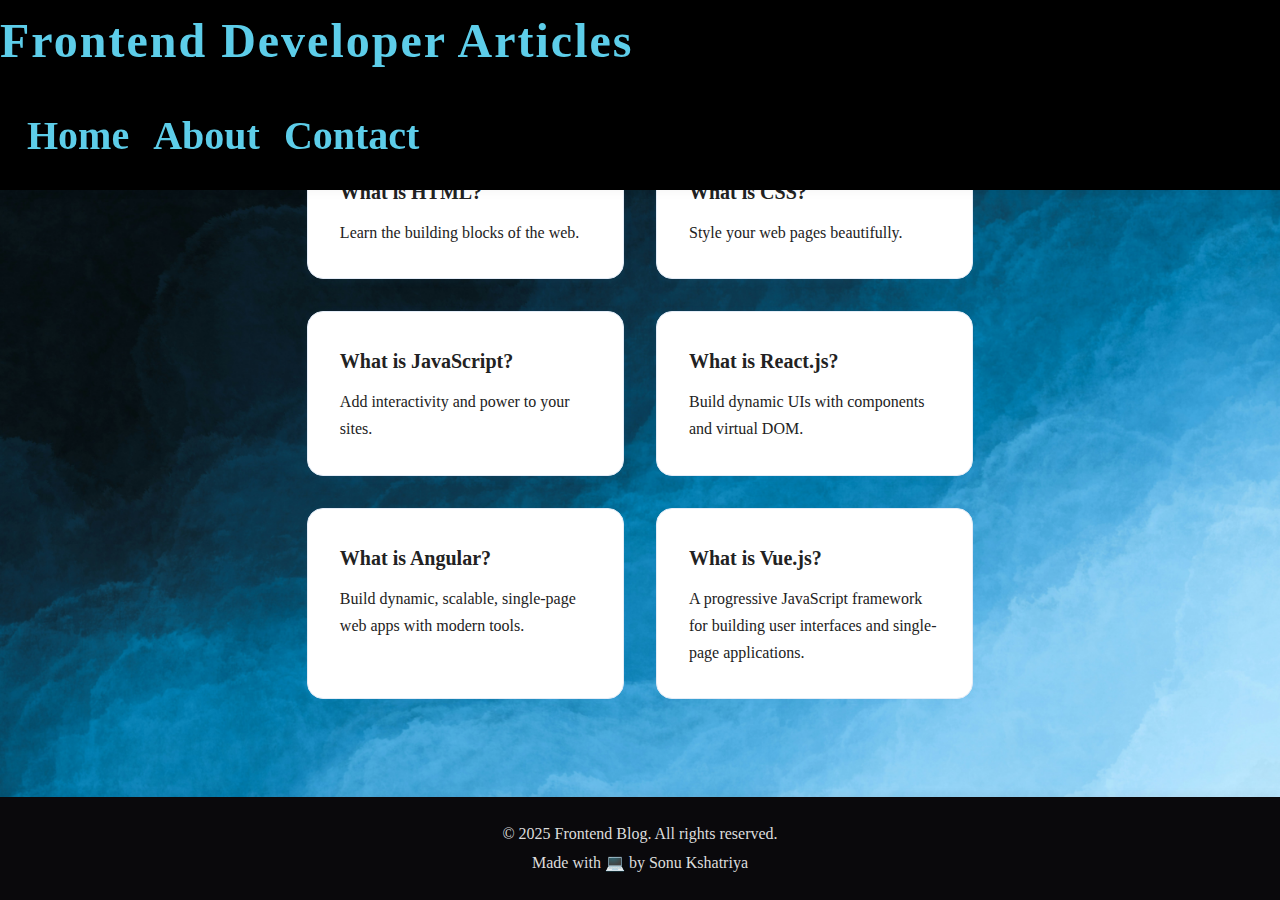
<file: index.html>
<!DOCTYPE html>
<html lang="en">
<head>
  <meta charset="UTF-8" />
  <meta name="viewport" content="width=device-width, initial-scale=1.0"/>
  <meta property="og:image" content="[data-uri]" />

  <title>Frontend Basics Blog</title>
<meta property="vercel:screenshot" content="none">

  <link rel="stylesheet" href="style.css" />
  <link href="https://cdn.jsdelivr.net/npm/bootstrap@5.3.7/dist/css/bootstrap.min.css" rel="stylesheet" integrity="sha384-LN+7fdVzj6u52u30Kp6M/trliBMCMKTyK833zpbD+pXdCLuTusPj697FH4R/5mcr" crossorigin="anonymous">
  
</head>
<body class="index-page">
  <nav class="navbar" id="navbar">
  <a href="index.html" class="logo">Frontend Developer Articles</a>
<ul class="nav-links">
    <li><a href="#">Home</a></li>
    <li class="center"><a href="about.html">About</a></li>
    <li class="upward"><a href="contact.html">Contact</a></li>
    
  </ul>
  <div class="hamburger" id="hamburger">
    <span></span><span></span><span></span>
  </div>
</nav>

  <main class="container">
  <!-- <h1>Frontend Basics Blog</h1> -->
  <div class="card-grid">
    <a href="post1.html" class="card">
      <h2>What is HTML?</h2>
      <p>Learn the building blocks of the web.</p>
    </a>
    <a href="post2.html" class="card">
      <h2>What is CSS?</h2>
      <p>Style your web pages beautifully.</p>
    </a>
    <a href="post3.html" class="card">
      <h2>What is JavaScript?</h2>
      <p>Add interactivity and power to your sites.</p>
    </a>
     <a href="post4.html" class="card">
  <h2>What is React.js?</h2>
  <p>Build dynamic UIs with components and virtual DOM.</p>
</a>

   <a href="post5.html" class="card">
  <h2>What is Angular?</h2>
  <p>Build dynamic, scalable, single-page web apps with modern tools.</p>
</a>

     <a href="post6.html" class="card">
  <h2>What is Vue.js?</h2>
  <p>A progressive JavaScript framework for building user interfaces and single-page applications.</p>
</a>

  </div>
</main>
  <!-- Footer -->
  <footer class="footer">
    <div class="footer-container">
      <p>&copy; 2025 Frontend Blog. All rights reserved.</p>
      <p>Made with 💻 by Sonu Kshatriya</p>
    </div>
  </footer>

  <script src="script.js"></script>
</body>
</html>
</file>
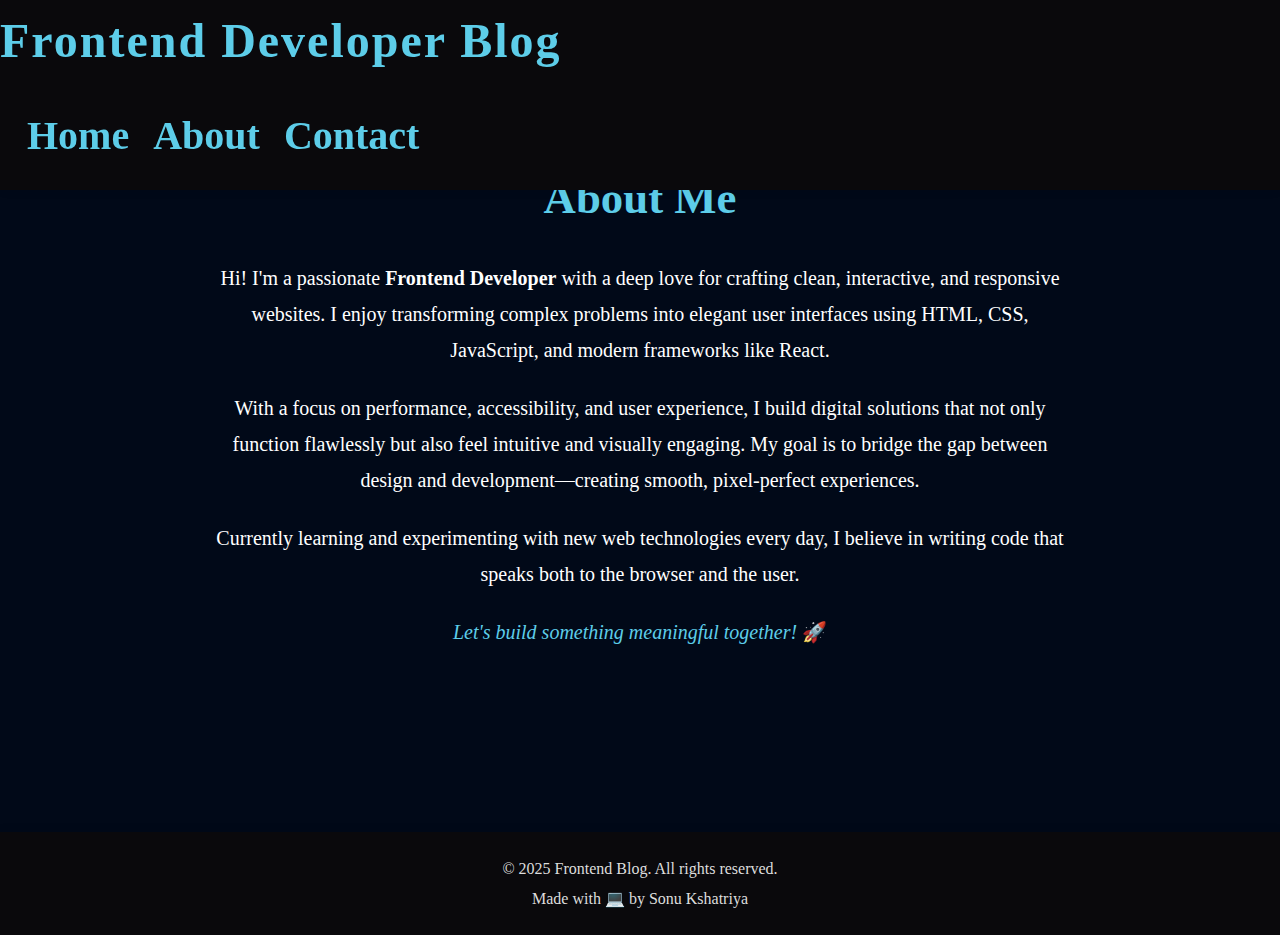
<file: about.html>
<!DOCTYPE html>
<html lang="en">
<head>
  <meta charset="UTF-8" />
  <meta name="viewport" content="width=device-width, initial-scale=1.0"/>
  <title>About Us - Frontend Blog</title>
  <meta property="vercel:screenshot" content="none">

  <link rel="stylesheet" href="about.css" />
  <link href="https://cdn.jsdelivr.net/npm/bootstrap@5.3.7/dist/css/bootstrap.min.css" rel="stylesheet" integrity="sha384-LN+7fdVzj6u52u30Kp6M/trliBMCMKTyK833zpbD+pXdCLuTusPj697FH4R/5mcr" crossorigin="anonymous">
</head>
<body class="about-page">

  <!-- Navbar -->
  <nav class="navbar" id="navbar">
    <a href="index.html" class="logo">Frontend Developer Blog</a>
    <ul class="nav-links">
      <li><a href="index.html">Home</a></li>
      <li class="center"><a href="about.html">About</a></li>
      <li class="upward"><a href="contact.html">Contact</a></li>
      
    </ul>
    <div class="hamburger" id="hamburger">
      <span></span><span></span><span></span>
    </div>
  </nav>

  <!-- Main Content -->
  <section class="about-section">
  <div class="container">
    <h1>About Me</h1>
    <p>
      Hi! I'm a passionate <strong>Frontend Developer</strong> with a deep love for crafting clean, interactive, and responsive websites. I enjoy transforming complex problems into elegant user interfaces using HTML, CSS, JavaScript, and modern frameworks like React.
    </p>
    <p>
      With a focus on performance, accessibility, and user experience, I build digital solutions that not only function flawlessly but also feel intuitive and visually engaging. My goal is to bridge the gap between design and development—creating smooth, pixel-perfect experiences.
    </p>
    <p>
      Currently learning and experimenting with new web technologies every day, I believe in writing code that speaks both to the browser and the user.
    </p>
    <p><em>Let's build something meaningful together!</em> 🚀</p>
  </div>
</section>


  <!-- Footer -->
  <footer class="footer">
    <div class="footer-container">
      <p>&copy; 2025 Frontend Blog. All rights reserved.</p>
      <p>Made with 💻 by Sonu Kshatriya</p>
    </div>
  </footer>

  <script src="script.js"></script>
</body>
</html>
</file>
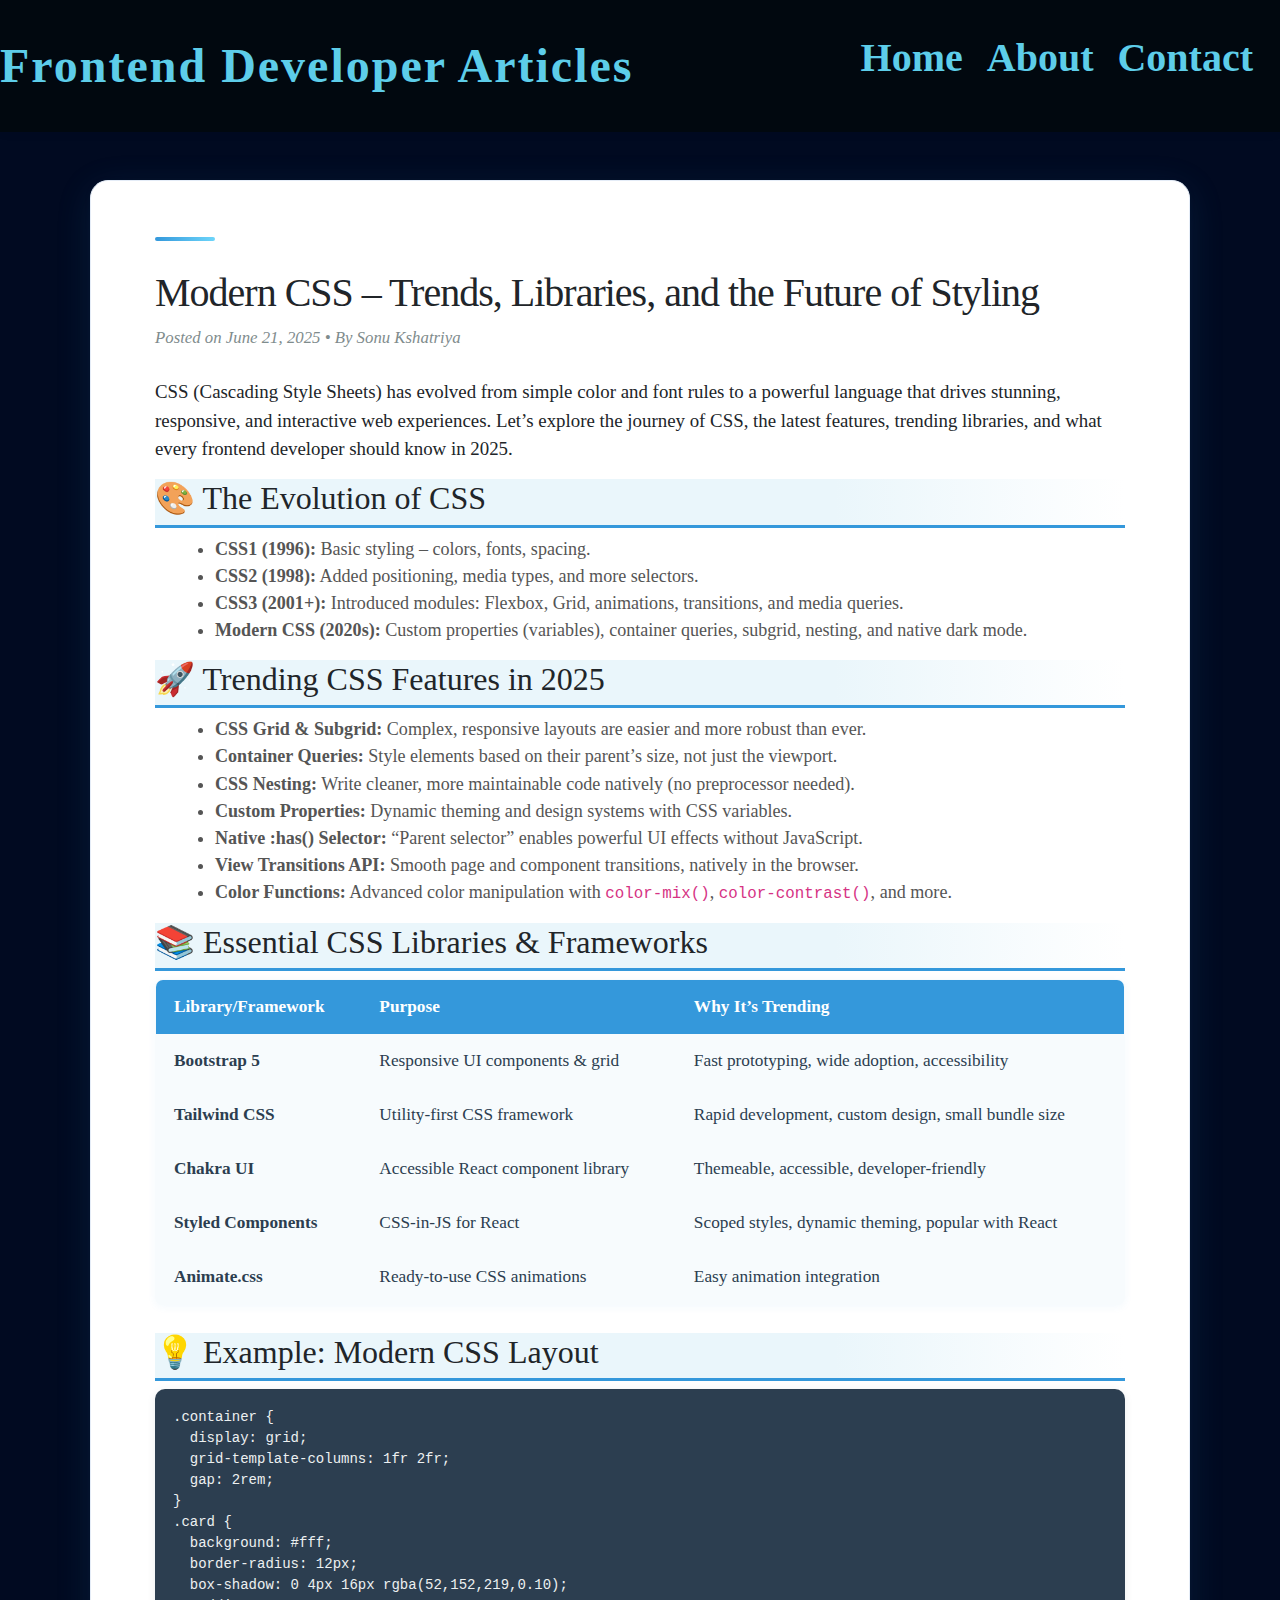
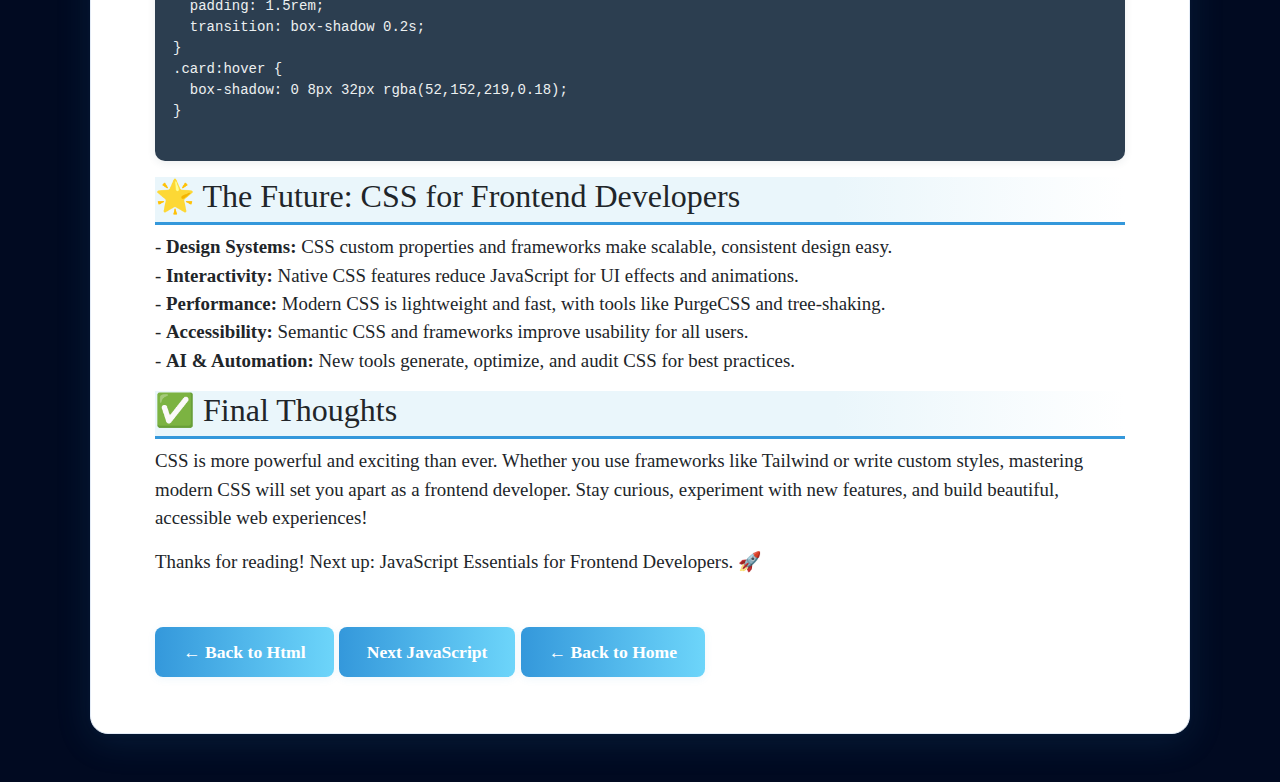
<file: CSS.html>
<!DOCTYPE html>
<html lang="en">
<head>
  <meta charset="UTF-8" />
  <meta name="viewport" content="width=device-width, initial-scale=1.0"/>
  <meta property="og:image" content="[data-uri]" />

  <title>CSS Trends & Libraries – Frontend Articles</title>
<meta property="vercel:screenshot" content="none">

  <link rel="stylesheet" href="HTML.css" /> 
  <link href="https://cdn.jsdelivr.net/npm/bootstrap@5.3.7/dist/css/bootstrap.min.css" rel="stylesheet" crossorigin="anonymous">
</head>

<body>
    <nav class="navbar" id="navbar">
  <a href="index.html" class="logo">Frontend Developer Articles</a>
<ul class="nav-links">
    <li class="center"><a href="index.html" >Home</a></li>
    <li class="center"><a href="about.html">About</a></li>
    <li class="upward"><a href="contact.html">Contact</a></li>
    
  </ul>
  <div class="hamburger" id="hamburger">
    <span></span><span></span><span></span>
  </div>
</nav>
<article>
  <h1>Modern CSS – Trends, Libraries, and the Future of Styling</h1>
  <p class="post-meta">Posted on June 21, 2025 • By Sonu Kshatriya</p>

  <p>
    CSS (Cascading Style Sheets) has evolved from simple color and font rules to a powerful language that drives stunning, responsive, and interactive web experiences. Let’s explore the journey of CSS, the latest features, trending libraries, and what every frontend developer should know in 2025.
  </p>

  <h2>🎨 The Evolution of CSS</h2>
  <ul>
    <li><strong>CSS1 (1996):</strong> Basic styling – colors, fonts, spacing.</li>
    <li><strong>CSS2 (1998):</strong> Added positioning, media types, and more selectors.</li>
    <li><strong>CSS3 (2001+):</strong> Introduced modules: Flexbox, Grid, animations, transitions, and media queries.</li>
    <li><strong>Modern CSS (2020s):</strong> Custom properties (variables), container queries, subgrid, nesting, and native dark mode.</li>
  </ul>

  <h2>🚀 Trending CSS Features in 2025</h2>
  <ul>
    <li><strong>CSS Grid & Subgrid:</strong> Complex, responsive layouts are easier and more robust than ever.</li>
    <li><strong>Container Queries:</strong> Style elements based on their parent’s size, not just the viewport.</li>
    <li><strong>CSS Nesting:</strong> Write cleaner, more maintainable code natively (no preprocessor needed).</li>
    <li><strong>Custom Properties:</strong> Dynamic theming and design systems with CSS variables.</li>
    <li><strong>Native :has() Selector:</strong> “Parent selector” enables powerful UI effects without JavaScript.</li>
    <li><strong>View Transitions API:</strong> Smooth page and component transitions, natively in the browser.</li>
    <li><strong>Color Functions:</strong> Advanced color manipulation with <code>color-mix()</code>, <code>color-contrast()</code>, and more.</li>
  </ul>

  <h2>📚 Essential CSS Libraries & Frameworks</h2>
  <table border="1" cellpadding="10">
    <tr>
      <th>Library/Framework</th>
      <th>Purpose</th>
      <th>Why It’s Trending</th>
    </tr>
    <tr>
      <td><strong>Bootstrap 5</strong></td>
      <td>Responsive UI components & grid</td>
      <td>Fast prototyping, wide adoption, accessibility</td>
    </tr>
    <tr>
      <td><strong>Tailwind CSS</strong></td>
      <td>Utility-first CSS framework</td>
      <td>Rapid development, custom design, small bundle size</td>
    </tr>
    <tr>
      <td><strong>Chakra UI</strong></td>
      <td>Accessible React component library</td>
      <td>Themeable, accessible, developer-friendly</td>
    </tr>
    <tr>
      <td><strong>Styled Components</strong></td>
      <td>CSS-in-JS for React</td>
      <td>Scoped styles, dynamic theming, popular with React</td>
    </tr>
    <tr>
      <td><strong>Animate.css</strong></td>
      <td>Ready-to-use CSS animations</td>
      <td>Easy animation integration</td>
    </tr>
  </table>

  <h2>💡 Example: Modern CSS Layout</h2>
  <pre>
.container {
  display: grid;
  grid-template-columns: 1fr 2fr;
  gap: 2rem;
}
.card {
  background: #fff;
  border-radius: 12px;
  box-shadow: 0 4px 16px rgba(52,152,219,0.10);
  padding: 1.5rem;
  transition: box-shadow 0.2s;
}
.card:hover {
  box-shadow: 0 8px 32px rgba(52,152,219,0.18);
}
  </pre>

  <h2>🌟 The Future: CSS for Frontend Developers</h2>
  <p>
    - <strong>Design Systems:</strong> CSS custom properties and frameworks make scalable, consistent design easy.<br>
    - <strong>Interactivity:</strong> Native CSS features reduce JavaScript for UI effects and animations.<br>
    - <strong>Performance:</strong> Modern CSS is lightweight and fast, with tools like PurgeCSS and tree-shaking.<br>
    - <strong>Accessibility:</strong> Semantic CSS and frameworks improve usability for all users.<br>
    - <strong>AI & Automation:</strong> New tools generate, optimize, and audit CSS for best practices.
  </p>

  <h2>✅ Final Thoughts</h2>
  <p>
    CSS is more powerful and exciting than ever. Whether you use frameworks like Tailwind or write custom styles, mastering modern CSS will set you apart as a frontend developer. Stay curious, experiment with new features, and build beautiful, accessible web experiences!
  </p>

  <p>Thanks for reading! Next up: JavaScript Essentials for Frontend Developers. 🚀</p>

  <a href="HTML.html" class="read-more">← Back to Html</a>
   <a href="Javascript.html" class="read-more"> Next JavaScript</a>
  <a href="index.html" class="read-more">← Back to Home</a>

</article>
</body>
</html>
</file>
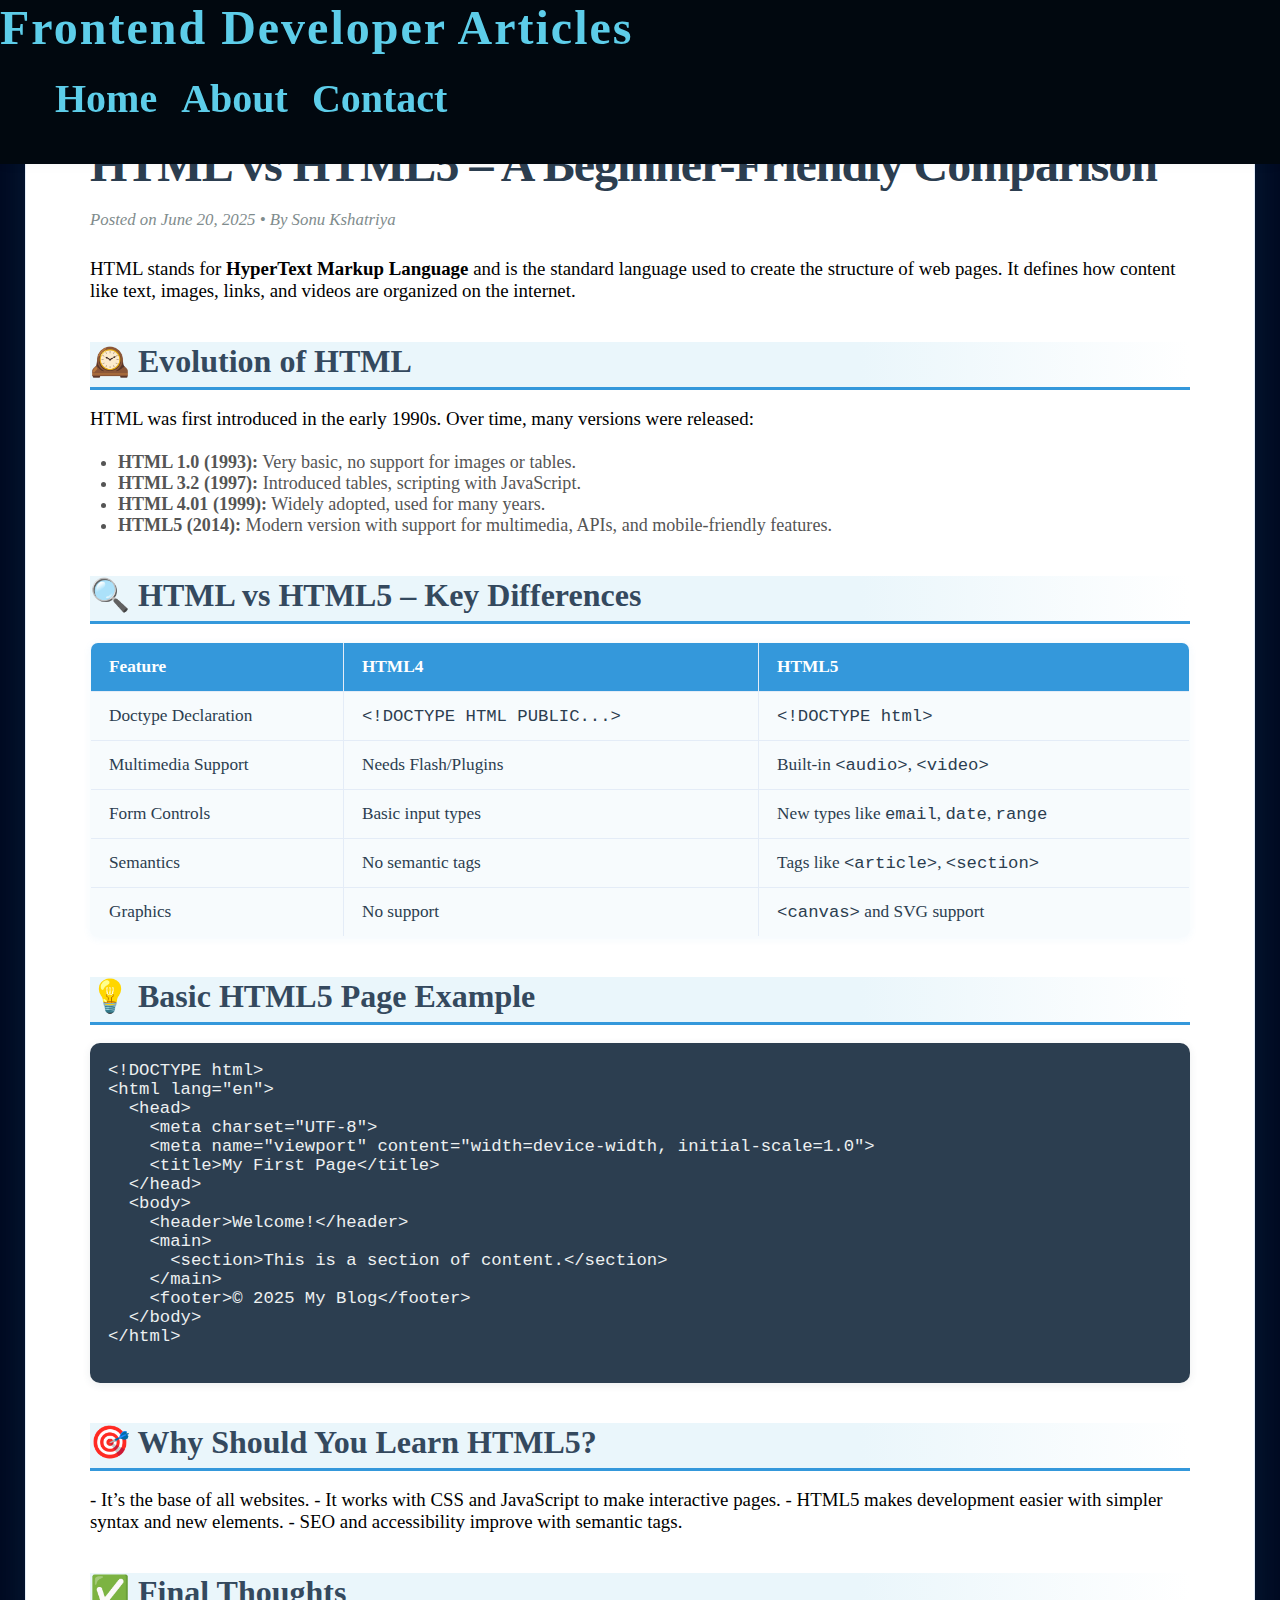
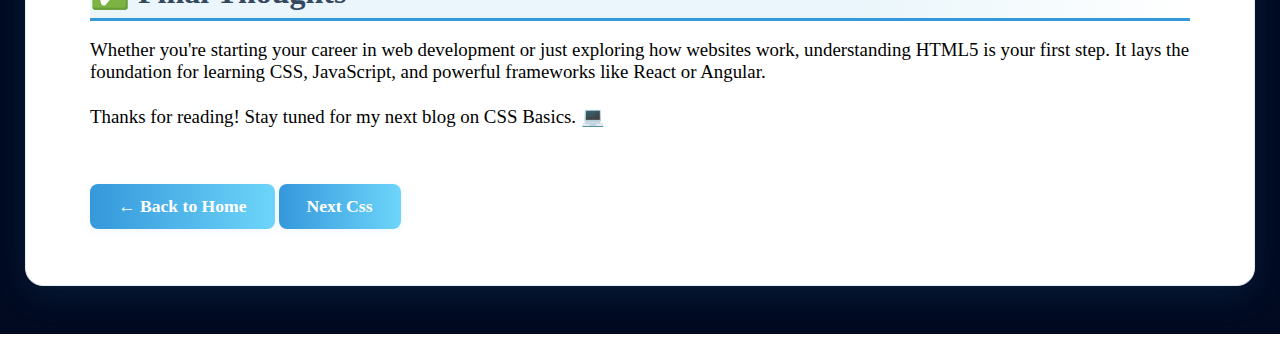
<file: HTML.html>
<html>
<head>

  <meta charset="UTF-8" />
  <meta name="viewport" content="width=device-width, initial-scale=1.0"/>

  <meta property="og:image" content="[data-uri]" />


  <title>What is HTML5? – Frontend Blog</title>
  <meta property="vercel:screenshot" content="none">
  <link rel="stylesheet" href="HTML.css" /> 
  <link href="https://cdn.jsdelivr.net/npm/bootstrap@5.3.7/dist/css/bootstrap.min.css" rel="stylesheet" integrity="sha384-LN+7fdVzj6u52u30Kp6M/trliBMCMKTyK833zpbD+pXdCLuTusPj697FH4R/5mcr" crossorigin="anonymous">
</head>
<body>
  

  <nav class="navbar" id="navbar">
  <a href="index.html" class="logo">Frontend Developer Articles</a>
<ul class="nav-links">
    <li class="center"><a href="index.html" >Home</a></li>
    <li class="center"><a href="about.html">About</a></li>
    <li class="upward"><a href="contact.html">Contact</a></li>
    
  </ul>
  <div class="hamburger" id="hamburger">
    <span></span><span></span><span></span>
  </div>
</nav>

 
 <article>
  <h1>HTML vs HTML5 – A Beginner-Friendly Comparison</h1>
  <p class="post-meta">Posted on June 20, 2025 • By Sonu Kshatriya</p>

  <p>
    HTML stands for <strong>HyperText Markup Language</strong> and is the standard language used to create the structure of web pages. It defines how content like text, images, links, and videos are organized on the internet.
  </p>

  <h2>🕰️ Evolution of HTML</h2>
  <p>
    HTML was first introduced in the early 1990s. Over time, many versions were released:
  </p>
  <ul>
    <li><strong>HTML 1.0 (1993):</strong> Very basic, no support for images or tables.</li>
    <li><strong>HTML 3.2 (1997):</strong> Introduced tables, scripting with JavaScript.</li>
    <li><strong>HTML 4.01 (1999):</strong> Widely adopted, used for many years.</li>
    <li><strong>HTML5 (2014):</strong> Modern version with support for multimedia, APIs, and mobile-friendly features.</li>
  </ul>

  <h2>🔍 HTML vs HTML5 – Key Differences</h2>
  <table border="1" cellpadding="10">
    <tr>
      <th>Feature</th>
      <th>HTML4</th>
      <th>HTML5</th>
    </tr>
    <tr>
      <td>Doctype Declaration</td>
      <td><code>&lt;!DOCTYPE HTML PUBLIC...&gt;</code></td>
      <td><code>&lt;!DOCTYPE html&gt;</code></td>
    </tr>
    <tr>
      <td>Multimedia Support</td>
      <td>Needs Flash/Plugins</td>
      <td>Built-in <code>&lt;audio&gt;</code>, <code>&lt;video&gt;</code></td>
    </tr>
    <tr>
      <td>Form Controls</td>
      <td>Basic input types</td>
      <td>New types like <code>email</code>, <code>date</code>, <code>range</code></td>
    </tr>
    <tr>
      <td>Semantics</td>
      <td>No semantic tags</td>
      <td>Tags like <code>&lt;article&gt;</code>, <code>&lt;section&gt;</code></td>
    </tr>
    <tr>
      <td>Graphics</td>
      <td>No support</td>
      <td><code>&lt;canvas&gt;</code> and SVG support</td>
    </tr>
  </table>

  <h2>💡 Basic HTML5 Page Example</h2>
  <pre>
&lt;!DOCTYPE html&gt;
&lt;html lang="en"&gt;
  &lt;head&gt;
    &lt;meta charset="UTF-8"&gt;
    &lt;meta name="viewport" content="width=device-width, initial-scale=1.0"&gt;
    &lt;title&gt;My First Page&lt;/title&gt;
  &lt;/head&gt;
  &lt;body&gt;
    &lt;header&gt;Welcome!&lt;/header&gt;
    &lt;main&gt;
      &lt;section&gt;This is a section of content.&lt;/section&gt;
    &lt;/main&gt;
    &lt;footer&gt;© 2025 My Blog&lt;/footer&gt;
  &lt;/body&gt;
&lt;/html&gt;
  </pre>

  <h2>🎯 Why Should You Learn HTML5?</h2>
  <p>
    - It’s the base of all websites.  
    - It works with CSS and JavaScript to make interactive pages.  
    - HTML5 makes development easier with simpler syntax and new elements.  
    - SEO and accessibility improve with semantic tags.
  </p>

  <h2>✅ Final Thoughts</h2>
  <p>
    Whether you're starting your career in web development or just exploring how websites work, understanding HTML5 is your first step. It lays the foundation for learning CSS, JavaScript, and powerful frameworks like React or Angular.
  </p>

  <p>Thanks for reading! Stay tuned for my next blog on CSS Basics. 💻</p>

  <a href="index.html" class="read-more">← Back to Home</a>
  <a href="CSS.html" class="read-more"> Next Css</a>
  

  
</article>
<script src="""script.js"></script>
</body>


</html>
</file>
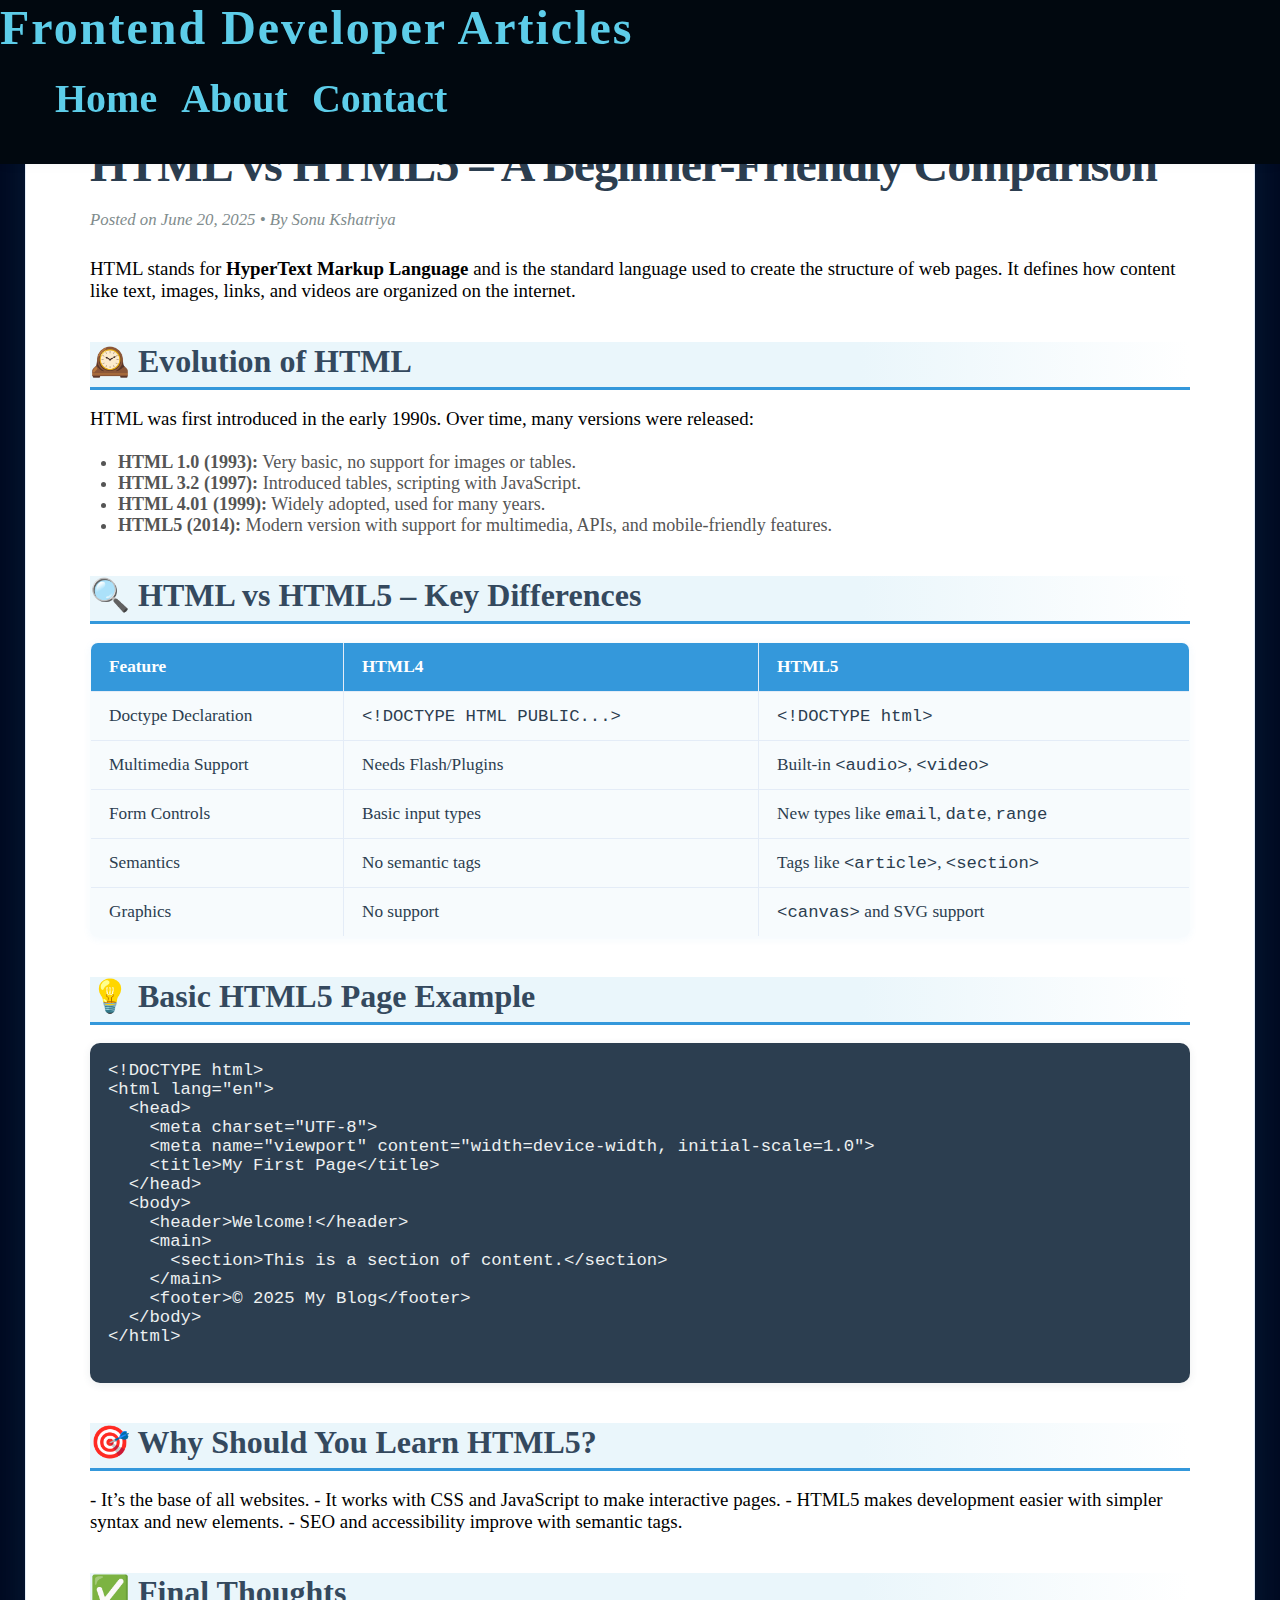
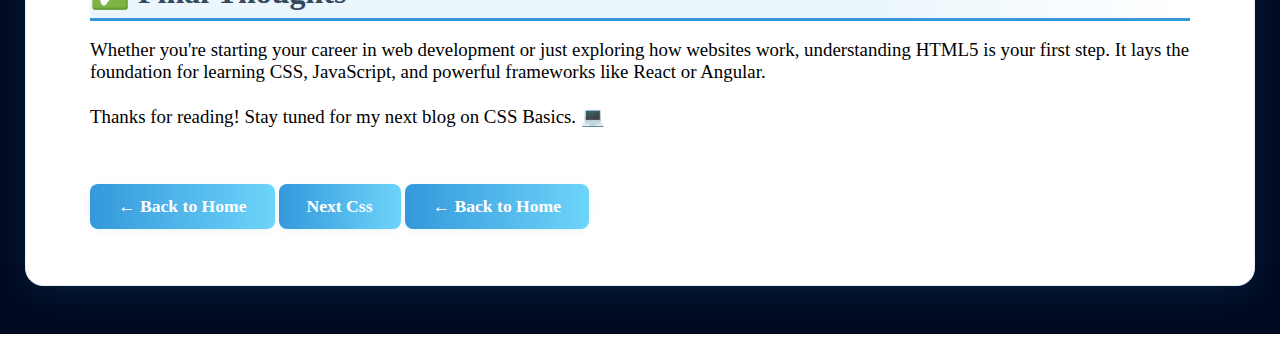
<file: post1.html>
<html>
<head>

  <meta charset="UTF-8" />
  <meta name="viewport" content="width=device-width, initial-scale=1.0"/>
  <title>What is HTML5? – Frontend Blog</title>
  <link rel="stylesheet" href="post1.css" /> 
  <link href="https://cdn.jsdelivr.net/npm/bootstrap@5.3.7/dist/css/bootstrap.min.css" rel="stylesheet" integrity="sha384-LN+7fdVzj6u52u30Kp6M/trliBMCMKTyK833zpbD+pXdCLuTusPj697FH4R/5mcr" crossorigin="anonymous">
</head>
<body>
  

  <nav class="navbar" id="navbar">
  <a href="index.html" class="logo">Frontend Developer Articles</a>
<ul class="nav-links">
    <li class="center"><a href="index.html" >Home</a></li>
    <li class="center"><a href="about.html">About</a></li>
    <li class="upward"><a href="contact.html">Contact</a></li>
    
  </ul>
  <div class="hamburger" id="hamburger">
    <span></span><span></span><span></span>
  </div>
</nav>

 
 <article>
  <h1>HTML vs HTML5 – A Beginner-Friendly Comparison</h1>
  <p class="post-meta">Posted on June 20, 2025 • By Sonu Kshatriya</p>

  <p>
    HTML stands for <strong>HyperText Markup Language</strong> and is the standard language used to create the structure of web pages. It defines how content like text, images, links, and videos are organized on the internet.
  </p>

  <h2>🕰️ Evolution of HTML</h2>
  <p>
    HTML was first introduced in the early 1990s. Over time, many versions were released:
  </p>
  <ul>
    <li><strong>HTML 1.0 (1993):</strong> Very basic, no support for images or tables.</li>
    <li><strong>HTML 3.2 (1997):</strong> Introduced tables, scripting with JavaScript.</li>
    <li><strong>HTML 4.01 (1999):</strong> Widely adopted, used for many years.</li>
    <li><strong>HTML5 (2014):</strong> Modern version with support for multimedia, APIs, and mobile-friendly features.</li>
  </ul>

  <h2>🔍 HTML vs HTML5 – Key Differences</h2>
  <table border="1" cellpadding="10">
    <tr>
      <th>Feature</th>
      <th>HTML4</th>
      <th>HTML5</th>
    </tr>
    <tr>
      <td>Doctype Declaration</td>
      <td><code>&lt;!DOCTYPE HTML PUBLIC...&gt;</code></td>
      <td><code>&lt;!DOCTYPE html&gt;</code></td>
    </tr>
    <tr>
      <td>Multimedia Support</td>
      <td>Needs Flash/Plugins</td>
      <td>Built-in <code>&lt;audio&gt;</code>, <code>&lt;video&gt;</code></td>
    </tr>
    <tr>
      <td>Form Controls</td>
      <td>Basic input types</td>
      <td>New types like <code>email</code>, <code>date</code>, <code>range</code></td>
    </tr>
    <tr>
      <td>Semantics</td>
      <td>No semantic tags</td>
      <td>Tags like <code>&lt;article&gt;</code>, <code>&lt;section&gt;</code></td>
    </tr>
    <tr>
      <td>Graphics</td>
      <td>No support</td>
      <td><code>&lt;canvas&gt;</code> and SVG support</td>
    </tr>
  </table>

  <h2>💡 Basic HTML5 Page Example</h2>
  <pre>
&lt;!DOCTYPE html&gt;
&lt;html lang="en"&gt;
  &lt;head&gt;
    &lt;meta charset="UTF-8"&gt;
    &lt;meta name="viewport" content="width=device-width, initial-scale=1.0"&gt;
    &lt;title&gt;My First Page&lt;/title&gt;
  &lt;/head&gt;
  &lt;body&gt;
    &lt;header&gt;Welcome!&lt;/header&gt;
    &lt;main&gt;
      &lt;section&gt;This is a section of content.&lt;/section&gt;
    &lt;/main&gt;
    &lt;footer&gt;© 2025 My Blog&lt;/footer&gt;
  &lt;/body&gt;
&lt;/html&gt;
  </pre>

  <h2>🎯 Why Should You Learn HTML5?</h2>
  <p>
    - It’s the base of all websites.  
    - It works with CSS and JavaScript to make interactive pages.  
    - HTML5 makes development easier with simpler syntax and new elements.  
    - SEO and accessibility improve with semantic tags.
  </p>

  <h2>✅ Final Thoughts</h2>
  <p>
    Whether you're starting your career in web development or just exploring how websites work, understanding HTML5 is your first step. It lays the foundation for learning CSS, JavaScript, and powerful frameworks like React or Angular.
  </p>

  <p>Thanks for reading! Stay tuned for my next blog on CSS Basics. 💻</p>

  <a href="index.html" class="read-more">← Back to Home</a>
  <a href="post2.html" class="read-more"> Next Css</a>
  <a href="index.html" class="read-more">← Back to Home</a>

  
</article>
<script src="""script.js"></script>
</body>


</html>
</file>
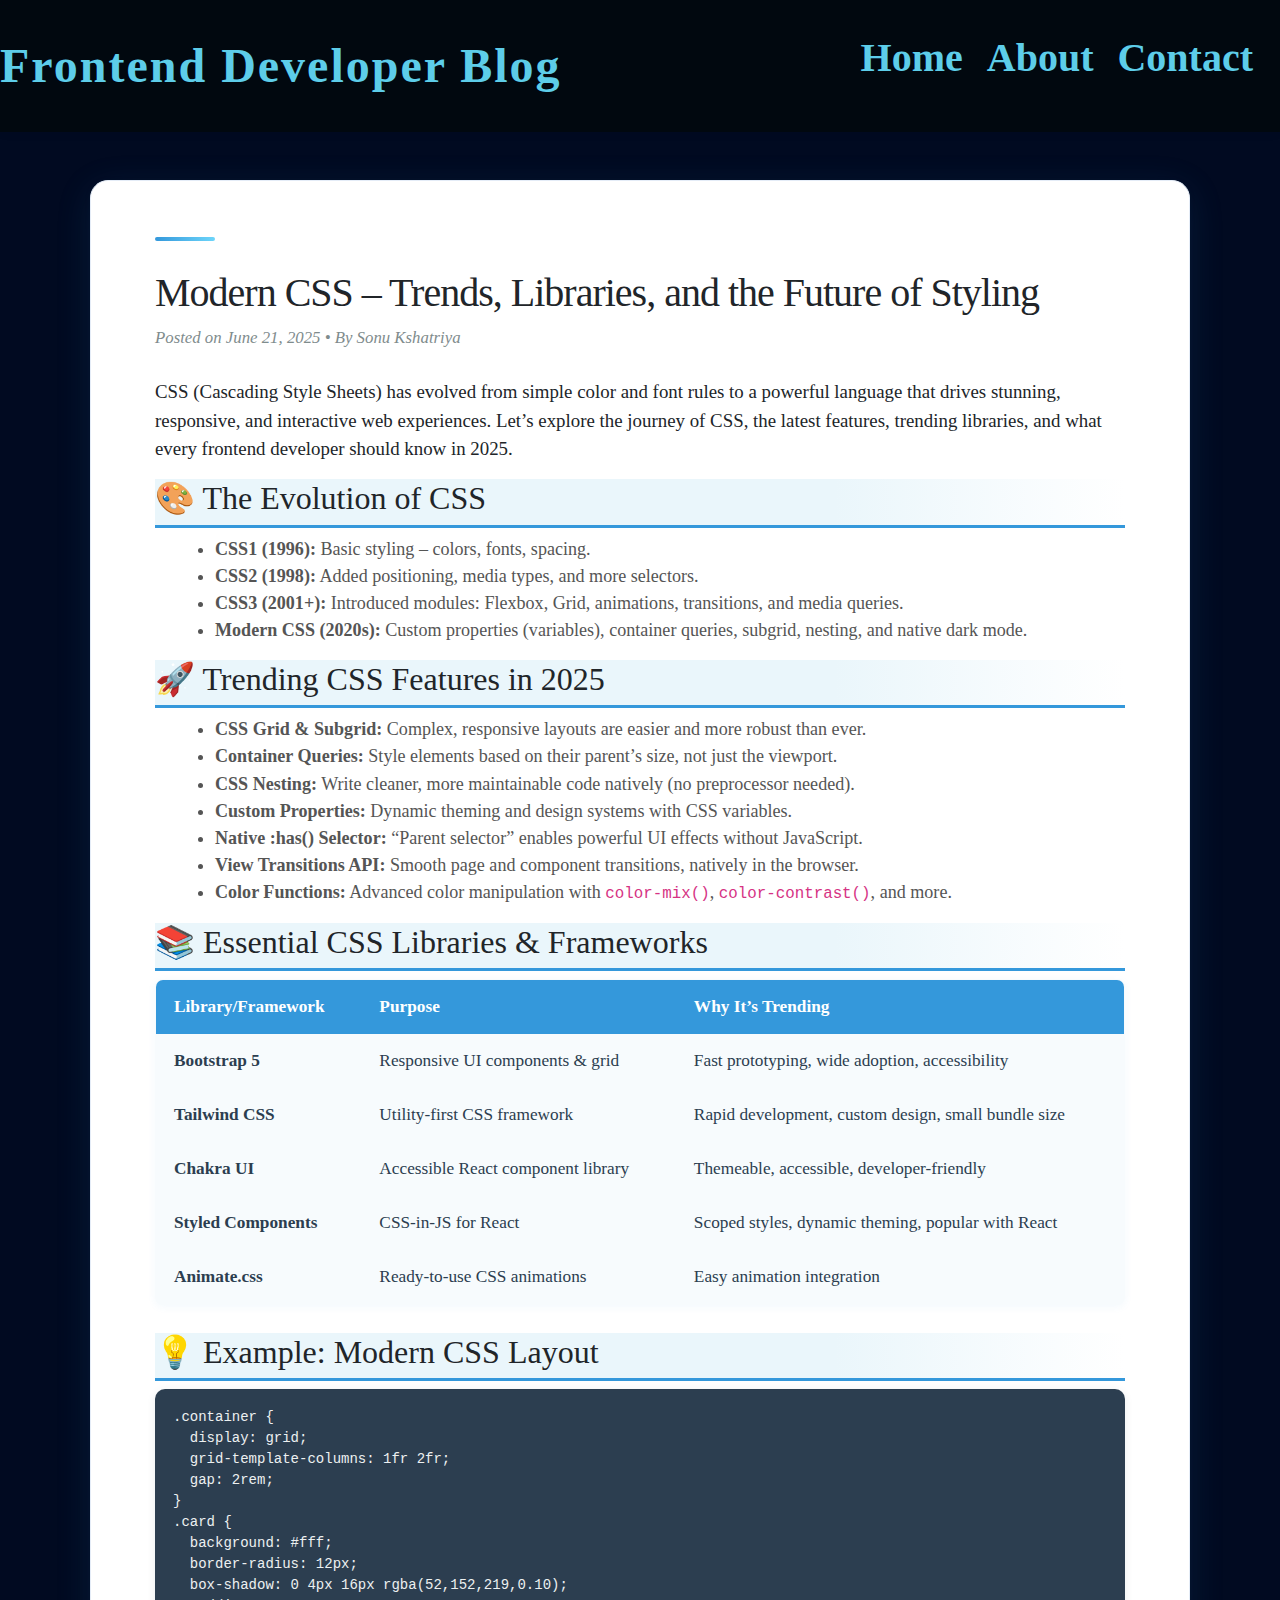
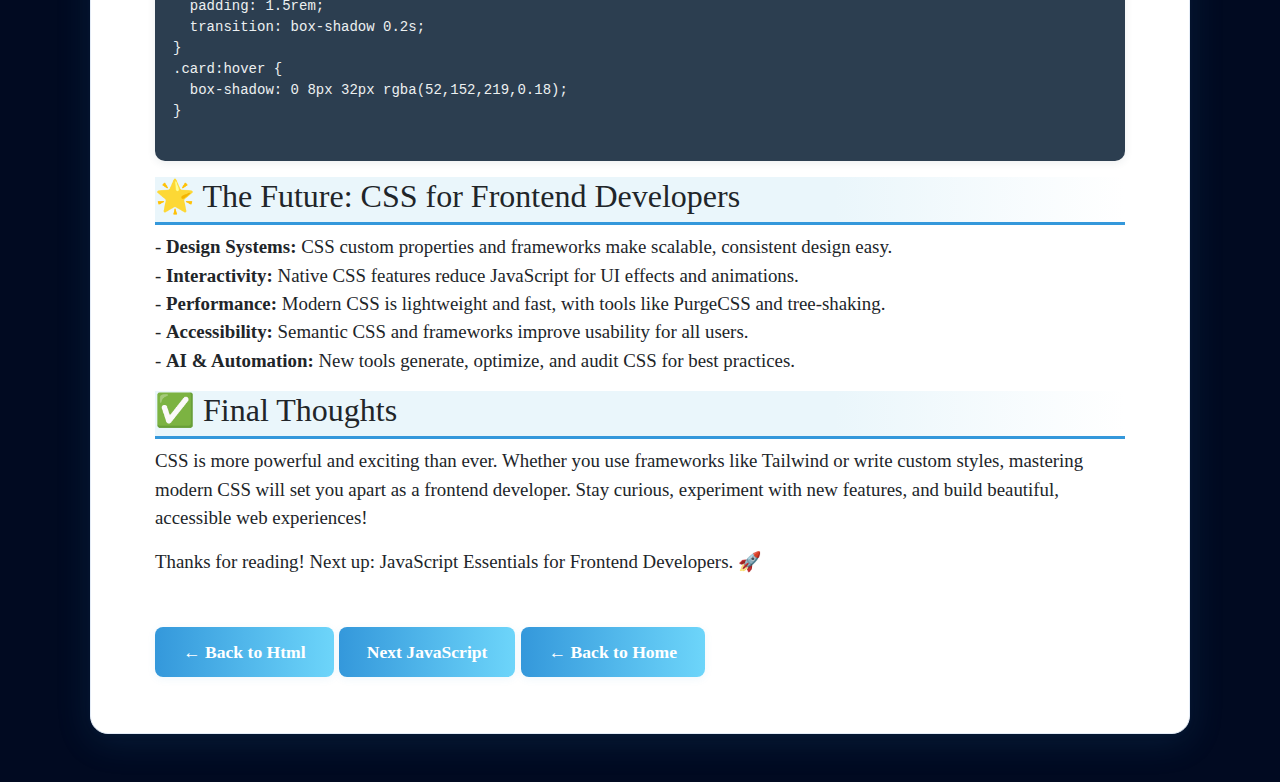
<file: post2.html>
<!DOCTYPE html>
<html lang="en">
<head>
  <meta charset="UTF-8" />
  <meta name="viewport" content="width=device-width, initial-scale=1.0"/>
  <meta property="og:image" content="[data-uri]" />

  <title>CSS Trends & Libraries – Frontend Blog</title>
  <link rel="stylesheet" href="post1.css" /> 
  <link href="https://cdn.jsdelivr.net/npm/bootstrap@5.3.7/dist/css/bootstrap.min.css" rel="stylesheet" crossorigin="anonymous">
</head>

<body>
    <nav class="navbar" id="navbar">
  <a href="index.html" class="logo">Frontend Developer Blog</a>
<ul class="nav-links">
    <li class="center"><a href="index.html" >Home</a></li>
    <li class="center"><a href="about.html">About</a></li>
    <li class="upward"><a href="contact.html">Contact</a></li>
    
  </ul>
  <div class="hamburger" id="hamburger">
    <span></span><span></span><span></span>
  </div>
</nav>
<article>
  <h1>Modern CSS – Trends, Libraries, and the Future of Styling</h1>
  <p class="post-meta">Posted on June 21, 2025 • By Sonu Kshatriya</p>

  <p>
    CSS (Cascading Style Sheets) has evolved from simple color and font rules to a powerful language that drives stunning, responsive, and interactive web experiences. Let’s explore the journey of CSS, the latest features, trending libraries, and what every frontend developer should know in 2025.
  </p>

  <h2>🎨 The Evolution of CSS</h2>
  <ul>
    <li><strong>CSS1 (1996):</strong> Basic styling – colors, fonts, spacing.</li>
    <li><strong>CSS2 (1998):</strong> Added positioning, media types, and more selectors.</li>
    <li><strong>CSS3 (2001+):</strong> Introduced modules: Flexbox, Grid, animations, transitions, and media queries.</li>
    <li><strong>Modern CSS (2020s):</strong> Custom properties (variables), container queries, subgrid, nesting, and native dark mode.</li>
  </ul>

  <h2>🚀 Trending CSS Features in 2025</h2>
  <ul>
    <li><strong>CSS Grid & Subgrid:</strong> Complex, responsive layouts are easier and more robust than ever.</li>
    <li><strong>Container Queries:</strong> Style elements based on their parent’s size, not just the viewport.</li>
    <li><strong>CSS Nesting:</strong> Write cleaner, more maintainable code natively (no preprocessor needed).</li>
    <li><strong>Custom Properties:</strong> Dynamic theming and design systems with CSS variables.</li>
    <li><strong>Native :has() Selector:</strong> “Parent selector” enables powerful UI effects without JavaScript.</li>
    <li><strong>View Transitions API:</strong> Smooth page and component transitions, natively in the browser.</li>
    <li><strong>Color Functions:</strong> Advanced color manipulation with <code>color-mix()</code>, <code>color-contrast()</code>, and more.</li>
  </ul>

  <h2>📚 Essential CSS Libraries & Frameworks</h2>
  <table border="1" cellpadding="10">
    <tr>
      <th>Library/Framework</th>
      <th>Purpose</th>
      <th>Why It’s Trending</th>
    </tr>
    <tr>
      <td><strong>Bootstrap 5</strong></td>
      <td>Responsive UI components & grid</td>
      <td>Fast prototyping, wide adoption, accessibility</td>
    </tr>
    <tr>
      <td><strong>Tailwind CSS</strong></td>
      <td>Utility-first CSS framework</td>
      <td>Rapid development, custom design, small bundle size</td>
    </tr>
    <tr>
      <td><strong>Chakra UI</strong></td>
      <td>Accessible React component library</td>
      <td>Themeable, accessible, developer-friendly</td>
    </tr>
    <tr>
      <td><strong>Styled Components</strong></td>
      <td>CSS-in-JS for React</td>
      <td>Scoped styles, dynamic theming, popular with React</td>
    </tr>
    <tr>
      <td><strong>Animate.css</strong></td>
      <td>Ready-to-use CSS animations</td>
      <td>Easy animation integration</td>
    </tr>
  </table>

  <h2>💡 Example: Modern CSS Layout</h2>
  <pre>
.container {
  display: grid;
  grid-template-columns: 1fr 2fr;
  gap: 2rem;
}
.card {
  background: #fff;
  border-radius: 12px;
  box-shadow: 0 4px 16px rgba(52,152,219,0.10);
  padding: 1.5rem;
  transition: box-shadow 0.2s;
}
.card:hover {
  box-shadow: 0 8px 32px rgba(52,152,219,0.18);
}
  </pre>

  <h2>🌟 The Future: CSS for Frontend Developers</h2>
  <p>
    - <strong>Design Systems:</strong> CSS custom properties and frameworks make scalable, consistent design easy.<br>
    - <strong>Interactivity:</strong> Native CSS features reduce JavaScript for UI effects and animations.<br>
    - <strong>Performance:</strong> Modern CSS is lightweight and fast, with tools like PurgeCSS and tree-shaking.<br>
    - <strong>Accessibility:</strong> Semantic CSS and frameworks improve usability for all users.<br>
    - <strong>AI & Automation:</strong> New tools generate, optimize, and audit CSS for best practices.
  </p>

  <h2>✅ Final Thoughts</h2>
  <p>
    CSS is more powerful and exciting than ever. Whether you use frameworks like Tailwind or write custom styles, mastering modern CSS will set you apart as a frontend developer. Stay curious, experiment with new features, and build beautiful, accessible web experiences!
  </p>

  <p>Thanks for reading! Next up: JavaScript Essentials for Frontend Developers. 🚀</p>

  <a href="post1.html" class="read-more">← Back to Html</a>
   <a href="post3.html" class="read-more"> Next JavaScript</a>
  <a href="index.html" class="read-more">← Back to Home</a>

</article>
</body>
</html>
</file>
<file: style.css>
/* === Reset and Base Styles === */
* { margin: 0; padding: 0; box-sizing: border-box; }
body, h1, h2, p, ul, li, table, th, td, pre, a {
  font-family: cursive;
}

/* === Background and Body === */
body {
  background: linear-gradient(120deg, #e0f2fe, #bae6fd, #7dd3fc);
  color: #333;
  line-height: 1.7;
  min-height: 100vh;
  position: relative;
  display: flex;
  flex-direction: column;
}
body.index-page::before {
  content: "";
  position: absolute;
  top: 0; left: 0; right: 0; bottom: 0;
  pointer-events: none;
  background-image: url(images/ingmar-pcqlvmqdFmk-unsplash.jpg);
  background-size: cover;
  background-repeat: no-repeat;
  background-position: center;
  z-index: -1;
}

/* === Fixed Navbar === */
.navbar {
  position: fixed;
  top: 0; left: 0; width: 100%;
  /* background: linear-gradient(to right, #02132A, #5DCDE9, #0A090C); */
  background: 	#000000;
  

  box-shadow: 0 2px 10px rgba(0,0,0,0.04);
  z-index: 1000;
}

.navbar-container {
  max-width: 1100px;
  margin: 0 auto;
  display: flex;
  justify-content: space-between;
  align-items: center;
  padding: 0 2rem;
  height: 70px;
}

.logo {
  font-weight: bold;
  font-size: 3rem;
  font-family: cursive;
  color:#5DCDE9;
  letter-spacing: 2px;
  text-decoration: none;
}

.nav-links {
  display: flex;
  align-items: center;
  padding: 20px 15px;
  border-radius: 12px;
}
.nav-links li {
  list-style: none;
  margin: 0 12px;
}
.nav-links li a {
  position: relative;
  color: #5DCDE9;
  font-size: 2.5rem;
  font-weight: bold;
  padding: 6px 0;
  text-decoration: none;
}
.nav-links li a:before {
  content: '';
  position: absolute;
  bottom: 0;
  left: 0;
  height: 3px;
  width: 0%;
  background: #5DCDE9;
  border-radius: 12px;
  transition: all 0.4s ease;
}
.nav-links li a:hover:before {
  width: 100%;
}
.nav-links li.center a:before {
  left: 50%;
  transform: translateX(-50%);
}
.nav-links li.upward a:before {
  width: 100%;
  bottom: -5px;
  opacity: 0;
}
.nav-links li.upward a:hover:before {
  bottom: 0px;
  opacity: 1;
}
.nav-links li.forward a:before {
  width: 100%;
  transform: scaleX(0);
  transform-origin: right;
  transition: transform 0.4s ease;
}
.nav-links li.forward a:hover:before {
  transform: scaleX(1);
  transform-origin: left;
}

.hamburger {
  display: none;
  flex-direction: column;
  cursor: pointer;
  gap: 5px;
}
.hamburger span {
  width: 28px;
  height: 3px;
  background: #ffffff;
  border-radius: 2px;
  transition: all 0.3s;
}

@media (max-width: 900px) {
  .navbar-container {
    padding: 0 1rem;
  }
  .nav-links {
    position: absolute;
    top: 70px; right: 0;
    background: #fff;
    flex-direction: column;
    width: 200px;
    gap: 0;
    box-shadow: 0 4px 16px rgba(0, 0, 0, 0.08);
    display: none;
  }
  .nav-links.open {
    display: flex;
  }
  .nav-links li a {
    padding: 16px 24px;
    color: #0f0e0e;
  }
  .hamburger {
    display: flex;
  }
}

/* === Main Content === */
main.container {
  max-width: 1100px;
  margin: 110px auto 32px auto;
  padding: 0 2vw;
  flex: 1;
}
.card-grid {
  display: grid;
  grid-template-columns: repeat(auto-fit, minmax(260px, 1fr));
  gap: 2rem;
  margin: 2rem 0;
}
.card {
  background: #fff;
  color: #1f2937;
  border-radius: 16px;
  box-shadow: 0 2px 8px rgba(52,152,219,0.09);
  padding: 2rem;
  text-decoration: none;
  color: #222;
  transition: transform 0.4s ease, box-shadow 0.4s ease, background-color 0.4s ease, color 0.4s ease;
  border: 1px solid #e4ecf7;
}
.card:hover {
  transform: translateY(-6px) scale(1.04);
  box-shadow: 0 8px 24px rgba(52,152,219,0.14);
  color: #fff;
  /* background-color: #02132A; */
   background: conic-gradient(
    from 0deg,
    #02132a,
    #5DCDE9,
    #0A090C,
    #02132a
  );
}
.card h2 {
  margin-bottom: 10px;
  font-size: 1.25rem;
  font-weight: 600;
}
.card:hover h2 {
  color: #5DCDE9;
}
main.container h1 {
  font-size: 2.5rem;
  color: #2c3e50;
  margin-bottom: 22px;
  font-weight: 700;
  letter-spacing: -1px;
}

/* === Footer Styles === */
.footer {
  background:#0A090C;
  color: #f1f1f1;
  text-align: center;
  padding: 20px 0;
  font-size: 1rem;
  box-shadow: 0 -2px 10px rgba(0,0,0,0.05);
  z-index: 2;
  position: relative;
  margin-top: auto;
}
.footer-container {
  max-width: 1100px;
  margin: 0 auto;
  padding: 0 20px;
}
.footer p {
  margin: 4px 0;
  line-height: 1.6;
  color: #ddd;
}

/* === Responsive Content === */
@media (max-width: 1100px) {
  main.container, article {
    max-width: 98vw;
    padding: 32px 4vw;
  }
}
@media (max-width: 900px) {
  main.container, article {
    padding: 24px 3vw;
  }
  article h1, main.container h1 {
    font-size: 2rem;
  }
  article h2 {
    font-size: 1.2rem;
    padding-bottom: 4px;
  }
  article pre, article table, article ul, article p {
    font-size: 1rem;
  }
}
@media (max-width: 600px) {
  main.container, article {
    padding: 10px 1vw;
    margin: 8px 0;
    border-radius: 8px;
  }
  article h1, main.container h1 {
    font-size: 1.2rem;
    margin-bottom: 10px;
  }
  article h2 {
    font-size: 1rem;
    margin-top: 20px;
    margin-bottom: 10px;
    border-bottom-width: 2px;
    padding-bottom: 2px;
  }
  .post-meta {
    font-size: 0.85rem;
    margin-bottom: 12px;
  }
  article pre, article table, article ul, article p {
    font-size: 0.95rem;
  }
  .read-more {
    font-size: 1rem;
    padding: 10px 16px;
    margin-top: 18px;
    border-radius: 6px;
  }
  article::before {
    width: 40px;
    margin-bottom: 16px;
  }
}
</file>
<file: about.css>
/* === Reset and Base Styles === */
* { margin: 0; padding: 0; box-sizing: border-box; }
body, h1, h2, p, ul, li, table, th, td, pre, a {
  font-family:Cambria, Cochin, Georgia, Times, 'Times New Roman', serif;
}

/* === Background and Body === */
body {
  /* background: linear-gradient(120deg, #e0f2fe, #bae6fd, #7dd3fc); */
  color: #333;
  line-height: 1.7;
  min-height: 100vh;
  position: relative;
  display: flex;
  flex-direction: column;
}
body.index-page::before {
  content: "";
  position: absolute;
  top: 0; left: 0; right: 0; bottom: 0;
  pointer-events: none;

}

/* === Fixed Navbar === */
.navbar {
  position: fixed;
  top: 0; left: 0; width: 100%;
  /* background: linear-gradient(120deg, #e0f2fe, #bae6fd, #7dd3fc); */
  background: #0A090C;
  box-shadow: 0 2px 10px rgba(0,0,0,0.04);
  z-index: 1000;
}

.navbar-container {
  max-width: 1100px;
  margin: 0 auto;
  display: flex;
  justify-content: space-between;
  align-items: center;
  padding: 0 2rem;
  height: 70px;
}

.logo {
  font-weight: bold;
  font-size: 3rem;
  color: #5DCDE9;
  letter-spacing: 2px;
  text-decoration: none;
}

.nav-links {
  display: flex;
  align-items: center;
  padding: 20px 15px;
  border-radius: 12px;
}
.nav-links li {
  list-style: none;
  margin: 0 12px;
}
.nav-links li a {
  position: relative;
  color: #5DCDE9;
  font-size: 2.5rem;
  font-weight: bold;
  padding: 6px 0;
  text-decoration: none;
}
.nav-links li a:before {
  content: '';
  position: absolute;
  bottom: 0;
  left: 0;
  height: 3px;
  width: 0%;
  background:#5DCDE9;
  border-radius: 12px;
  transition: all 0.4s ease;
}
.nav-links li a:hover:before {
  width: 100%;
}
.nav-links li.center a:before {
  left: 50%;
  transform: translateX(-50%);
}
.nav-links li.upward a:before {
  width: 100%;
  bottom: -5px;
  opacity: 0;
}
.nav-links li.upward a:hover:before {
  bottom: 0px;
  opacity: 1;
}
.nav-links li.forward a:before {
  width: 100%;
  transform: scaleX(0);
  transform-origin: right;
  transition: transform 0.4s ease;
}
.nav-links li.forward a:hover:before {
  transform: scaleX(1);
  transform-origin: left;
}

.hamburger {
  display: none;
  flex-direction: column;
  cursor: pointer;
  gap: 5px;
}
.hamburger span {
  width: 28px;
  height: 3px;
  background: #222;
  border-radius: 2px;
  transition: all 0.3s;
}

@media (max-width: 900px) {
  .navbar-container {
    padding: 0 1rem;
  }
  .nav-links {
    position: absolute;
    top: 70px; right: 0;
    background: #fff;
    flex-direction: column;
    width: 200px;
    gap: 0;
    box-shadow: 0 4px 16px rgba(0,0,0,0.08);
    display: none;
  }
  .nav-links.open {
    display: flex;
  }
  .nav-links li a {
    padding: 16px 24px;
    color: #222;
  }
  .hamburger {
    display: flex;
  }
}

/* === About Section === */
.about-section {
  /* background: #399fd1; */
    /* background: linear-gradient( #02132a 0%, #5DCDE9 60%, #0A090C 100%); */
 /* background: conic-gradient(
    from 0deg,
    #02132a,
    #5DCDE9,
    #0A090C,
    #02132a
  ); */
    /* background: linear-gradient(120deg, #02132a 0%, #5DCDE9 50%, #0A090C 100%); */
    /* background: linear-gradient(120deg, #02132a 5%, #5DCDE9 50%, #0A090C 100%); */

/* background: #010a18; */
background: #010918;
    /* background: linear-gradient(120deg, #02132a 5%, #5DCDE9 50%, #0A090C 97%); */

  padding: 160px 20px;
  text-align: center;
}
.about-section h1 {
  font-size: 2.8rem;
  color: #5DCDE9;
  margin-bottom: 24px;
  font-weight: bold;
  
}
.about-section p {
  font-size: 1.25rem;
  color: #ffffff;
  max-width: 850px;
  margin: 0 auto 22px auto;
  line-height: 1.8;
}
.about-section p em {
  color: #5DCDE9;
  font-style: italic;
}

/* === Main Content === */
main.container {
  max-width: 1100px;
  margin: 110px auto 32px auto;
  padding: 0 2vw;
  flex: 1;
}
.card-grid {
  display: grid;
  grid-template-columns: repeat(auto-fit, minmax(260px, 1fr));
  gap: 2rem;
  margin: 2rem 0;
}
.card {
  background: #fff;
  color: #1f2937;
  border-radius: 16px;
  box-shadow: 0 2px 8px rgba(52,152,219,0.09);
  padding: 2rem;
  text-decoration: none;
  color: #222;
  transition: transform 0.4s ease, box-shadow 0.4s ease, background-color 0.4s ease, color 0.4s ease;
  border: 1px solid #e4ecf7;
}
.card:hover {
  transform: translateY(-6px) scale(1.04);
  box-shadow: 0 8px 24px rgba(52,152,219,0.14);
  color: #f1c40f;
  background-color: #1d3557;
}
.card h2 {
  margin-bottom: 10px;
  font-size: 1.25rem;
  font-weight: 600;
}
.card:hover h2 {
  color: #f1c40f;
}
main.container h1 {
  font-size: 2.5rem;
  color: #2c3e50;
  margin-bottom: 22px;
  font-weight: 700;
  letter-spacing: -1px;
}

/* === Footer Styles === */
.footer {
  background: #0A090C;
  color: #f1f1f1;
  text-align: center;
  padding: 20px 0;
  font-size: 1rem;
  box-shadow: 0 -2px 10px rgba(0,0,0,0.05);
  z-index: 2;
  position: relative;
  margin-top: auto;
}
.footer-container {
  max-width: 1100px;
  margin: 0 auto;
  padding: 0 20px;
}
.footer p {
  margin: 4px 0;
  line-height: 1.6;
  color: #ddd;
}

/* === Responsive Content === */
@media (max-width: 1100px) {
  main.container, article {
    max-width: 98vw;
    padding: 32px 4vw;
  }
}
@media (max-width: 900px) {
  main.container, article {
    padding: 24px 3vw;
  }
  article h1, main.container h1 {
    font-size: 2rem;
  }
  article h2 {
    font-size: 1.2rem;
    padding-bottom: 4px;
  }
  article pre, article table, article ul, article p {
    font-size: 1rem;
  }
}
@media (max-width: 600px) {
  main.container, article {
    padding: 10px 1vw;
    margin: 8px 0;
    border-radius: 8px;
  }
  article h1, main.container h1 {
    font-size: 1.2rem;
    margin-bottom: 10px;
  }
  article h2 {
    font-size: 1rem;
    margin-top: 20px;
    margin-bottom: 10px;
    border-bottom-width: 2px;
    padding-bottom: 2px;
  }
  .post-meta {
    font-size: 0.85rem;
    margin-bottom: 12px;
  }
  article pre, article table, article ul, article p {
    font-size: 0.95rem;
  }
  .read-more {
    font-size: 1rem;
    padding: 10px 16px;
    margin-top: 18px;
    border-radius: 6px;
  }
  article::before {
    width: 40px;
    margin-bottom: 16px;
  }
}
</file>
<file: HTML.css>
/* Reset some default styles */
body, h1, h2, p, ul, li, table, th, td, pre, a {
  margin: 0;
  padding: 0;
  font-family: Cambria, Cochin, Georgia, Times, 'Times New Roman', serif;
}

/* Subtle gradient background with a pattern overlay */
body {
  /* background: linear-gradient(135deg, #f3f8fd 0%, #eaf6fb 100%); */
  /* background: linear-gradient(120deg, #e0f2fe, #bae6fd, #7dd3fc); */
 /* background: linear-gradient(to right, #02132A, #5DCDE9, #0A090C); */
  /* background: linear-gradient(120deg, #02132a 3%, #0A090C 35%, #5DCDE9 100%); */
    background: linear-gradient(#010a21);
    /* background: #010a18; */

}
body::before {
  content: "";
  position: fixed;
  top: 0; left: 0; right: 0; bottom: 0;
  pointer-events: none;
  opacity: 0.08;
  /* background: url('https://www.toptal.com/designers/subtlepatterns/uploads/dot-grid.png'); */
  display: none;
  z-index: 0;
}
/* === Fixed Navbar === */
.navbar {
  position: fixed;
  top: 0; left: 0; width: 100%;
  background:  #01080f;
  box-shadow: 0 2px 10px rgba(0,0,0,0.04);
  z-index: 1000;
}

.navbar-container {
  max-width: 1100px;
  margin: 0 auto;
  display: flex;
  justify-content: space-between;
  align-items: center;
  padding: 0 2rem;
  height: 70px;
}

.logo {
  font-weight: bold;
  font-size: 3rem;
  font-family: Cambria, Cochin, Georgia, Times, 'Times New Roman', serif;
  color:#5DCDE9;
  letter-spacing: 2px;
  text-decoration: none;
}

.nav-links {
  display: flex;
  align-items: center;
  padding: 20px 15px;
  border-radius: 12px;
  font-family: Cambria, Cochin, Georgia, Times, 'Times New Roman', serif;
}
.nav-links.open {
  display: flex;
}

.nav-links li {
  list-style: none;
  margin: 0 12px;
}
.nav-links li a {
  position: relative;
  color: #5DCDE9;
  font-size: 2.5rem;
  font-weight: bold;
  padding: 6px 0;
  text-decoration: none;
  font-family: Cambria, Cochin, Georgia, Times, 'Times New Roman', serif;
}
.nav-links li a:before {
  content: '';
  position: absolute;
  bottom: 0;
  left: 0;
  height: 3px;
  width: 0%;
  background: #5DCDE9;
  font-family: cursive;
  border-radius: 12px;
  transition: all 0.4s ease;
}
.nav-links li a:hover:before {
  width: 100%;
}
.nav-links li.center a:before {
  left: 50%;
  transform: translateX(-50%);
}
.nav-links li.upward a:before {
  width: 100%;
  bottom: -5px;
  opacity: 0;
}
.nav-links li.upward a:hover:before {
  bottom: 0px;
  opacity: 1;
}
.nav-links li.forward a:before {
  width: 100%;
  transform: scaleX(0);
  transform-origin: right;
  transition: transform 0.4s ease;
}
.nav-links li.forward a:hover:before {
  transform: scaleX(1);
  transform-origin: left;
}

.hamburger {
  display: none;
  flex-direction: column;
  cursor: pointer;
  gap: 5px;
}
.hamburger span {
  width: 28px;
  height: 3px;
  background: #ffffff;
  border-radius: 2px;
  transition: all 0.3s;
}


@media (max-width: 900px) {
  .navbar-container {
    padding: 0 1rem;
  }
  .nav-links {
    position: absolute;
    top: 70px; right: 0;
    background: #fff;
    flex-direction: column;
    width: 200px;
    gap: 0;
    box-shadow: 0 4px 16px rgba(0, 0, 0, 0.08);
    display: none;
  }
  .nav-links.open {
    display: flex;
    padding: auto;
  }
  .nav-links li a {
    padding: 16px 24px;
    color: #ffffff;
  }
  .hamburger {
    display: flex;
  }
}

/* Article Container */
article {
  position: relative;
  z-index: 1;
  max-width: 1100px;
  margin: 48px auto 48px auto;
  background: #fff;
  padding: 56px 64px;
  border-radius: 18px;
  box-shadow: 0 8px 36px rgba(52,152,219,0.13), 0 1.5px 6px rgba(44,62,80,0.07);
  border: 1px solid #e4ecf7;
  transition: box-shadow 0.2s;
}

article:hover {
  box-shadow: 0 16px 48px rgba(52,152,219,0.20), 0 3px 12px rgba(44,62,80,0.14);
}

/* Decorative divider */
article::before {
  content: "";
  display: block;
  width: 60px;
  height: 4px;
  background: linear-gradient(90deg, #3498db 0%, #6dd5fa 100%);
  border-radius: 2px;
  margin-bottom: 28px;
  margin-left: 0;
}

/* Typography */
h1 {
  font-size: 3rem;
  color: #2c3e50;
  margin-bottom: 18px;
  font-weight: 700;
  letter-spacing: -1px;
}

h2 {
  font-size: 2rem;
  color: #34495e;
  margin-top: 40px;
  margin-bottom: 18px;
  border-bottom: 3px solid #3498db;
  padding-bottom: 7px;
  background: linear-gradient(90deg, #eaf6fb 70%, transparent 100%);
}

.post-meta {
  font-size: 1.05rem;
  color: #7f8c8d;
  margin-bottom: 28px;
  font-style: italic;
}

p {
  font-size: 1.18rem;
  margin-bottom: 22px;
}

ul {
  margin-left: 28px;
  margin-bottom: 22px;
  list-style-type: disc;
  color: #555;
  font-size: 1.13rem;
}

table {
  width: 100%;
  border-collapse: collapse;
  margin-bottom: 28px;
  font-size: 1.08rem;
  color: #2c3e50;
  background: #f7fbfd;
  border-radius: 8px;
  overflow: hidden;
  box-shadow: 0 2px 8px rgba(52,152,219,0.06);
}

th, td {
  border: 1px solid #e4ecf7;
  padding: 14px 18px;
  text-align: left;
}

th {
  background-color: #3498db;
  color: white;
  font-weight: 600;
}

pre {
  background-color: #2c3e50;
  color: #ecf0f1;
  padding: 18px;
  border-radius: 10px;
  overflow-x: auto;
  font-size: 1.08rem;
  margin-bottom: 28px;
  font-family: 'Fira Mono', 'Consolas', monospace;
  box-shadow: 0 2px 8px rgba(44,62,80,0.09);
}

/* Read More Button */
.read-more {
  display: inline-block;
  margin-top: 34px;
  padding: 12px 28px;
  background: linear-gradient(90deg, #3498db 0%, #6dd5fa 100%);
  color: white;
  text-decoration: none;
  border-radius: 8px;
  font-size: 1.1rem;
  font-weight: 600;
  transition: background 0.3s, box-shadow 0.2s, transform 0.2s;
  box-shadow: 0 2px 8px rgba(52,152,219,0.08);
}

.read-more:hover {
  background: linear-gradient(90deg, #217dbb 0%, #3498db 100%);
  box-shadow: 0 4px 16px rgba(52,152,219,0.18);
  transform: translateY(-2px) scale(1.03);
}

/* Responsive Styles */
@media (max-width: 1100px) {
  article {
    max-width: 95vw;
    padding: 32px 8vw;
  }
}

@media (max-width: 900px) {
  article {
    padding: 24px 3vw;
    max-width: 98vw;
  }
  h1 {
    font-size: 2.3rem;
  }
  h2 {
    font-size: 1.4rem;
    padding-bottom: 4px;
  }
  pre, table, ul, p {
    font-size: 1rem;
  }
}

@media (max-width: 600px) {
  article {
    padding: 10px 1vw;
    margin: 8px 0;
    border-radius: 8px;
  }
  h1 {
    font-size: 1.5rem;
    margin-bottom: 10px;
  }
  h2 {
    font-size: 1.1rem;
    margin-top: 20px;
    margin-bottom: 10px;
    border-bottom-width: 2px;
    padding-bottom: 2px;
  }
  .post-meta {
    font-size: 0.85rem;
    margin-bottom: 15px;
  }
  pre, table, ul, p {
    font-size: 0.95rem;
  }
  .read-more {
    font-size: 1rem;
    padding: 10px 16px;
    margin-top: 18px;
    border-radius: 6px;
  }
  article::before {
    width: 40px;
    margin-bottom: 16px;
  }
}
.btn_next {
  display: inline-block;
  padding: 12px 36px;
  background: linear-gradient(90deg, #3498db 0%, #6dd5fa 100%);
  color: #fff;
  font-size: 1.08rem;
  font-weight: 600;
  border: none;
  border-radius: 8px;
  box-shadow: 0 2px 8px rgba(52,152,219,0.08);
  text-decoration: none;
  transition: background 0.25s, box-shadow 0.2s, transform 0.18s;
  cursor: pointer;
  margin-top: 32px;
  letter-spacing: 1px;
}
.btn_next:hover, .btn_next:focus {
  background: linear-gradient(90deg, #000102 0%, #000000 100%);
  box-shadow: 0 4px 16px rgba(52,152,219,0.18);
  transform: translateY(-2px) scale(1.03);
  color: #fff;
  text-decoration: none;
}
</file>
<file: post1.css>
/* Reset some default styles */
body, h1, h2, p, ul, li, table, th, td, pre, a {
  margin: 0;
  padding: 0;
  font-family: Cambria, Cochin, Georgia, Times, 'Times New Roman', serif;
}

/* Subtle gradient background with a pattern overlay */
body {
  /* background: linear-gradient(135deg, #f3f8fd 0%, #eaf6fb 100%); */
  /* background: linear-gradient(120deg, #e0f2fe, #bae6fd, #7dd3fc); */
 /* background: linear-gradient(to right, #02132A, #5DCDE9, #0A090C); */
  /* background: linear-gradient(120deg, #02132a 3%, #0A090C 35%, #5DCDE9 100%); */
    background: linear-gradient(#010a21);
    /* background: #010a18; */

}
body::before {
  content: "";
  position: fixed;
  top: 0; left: 0; right: 0; bottom: 0;
  pointer-events: none;
  opacity: 0.08;
  /* background: url('https://www.toptal.com/designers/subtlepatterns/uploads/dot-grid.png'); */
  display: none;
  z-index: 0;
}
/* === Fixed Navbar === */
.navbar {
  position: fixed;
  top: 0; left: 0; width: 100%;
  background:  #01080f;
  box-shadow: 0 2px 10px rgba(0,0,0,0.04);
  z-index: 1000;
}

.navbar-container {
  max-width: 1100px;
  margin: 0 auto;
  display: flex;
  justify-content: space-between;
  align-items: center;
  padding: 0 2rem;
  height: 70px;
}

.logo {
  font-weight: bold;
  font-size: 3rem;
  font-family: Cambria, Cochin, Georgia, Times, 'Times New Roman', serif;
  color:#5DCDE9;
  letter-spacing: 2px;
  text-decoration: none;
}

.nav-links {
  display: flex;
  align-items: center;
  padding: 20px 15px;
  border-radius: 12px;
  font-family: Cambria, Cochin, Georgia, Times, 'Times New Roman', serif;
}
.nav-links.open {
  display: flex;
}

.nav-links li {
  list-style: none;
  margin: 0 12px;
}
.nav-links li a {
  position: relative;
  color: #5DCDE9;
  font-size: 2.5rem;
  font-weight: bold;
  padding: 6px 0;
  text-decoration: none;
  font-family: Cambria, Cochin, Georgia, Times, 'Times New Roman', serif;
}
.nav-links li a:before {
  content: '';
  position: absolute;
  bottom: 0;
  left: 0;
  height: 3px;
  width: 0%;
  background: #5DCDE9;
  font-family: cursive;
  border-radius: 12px;
  transition: all 0.4s ease;
}
.nav-links li a:hover:before {
  width: 100%;
}
.nav-links li.center a:before {
  left: 50%;
  transform: translateX(-50%);
}
.nav-links li.upward a:before {
  width: 100%;
  bottom: -5px;
  opacity: 0;
}
.nav-links li.upward a:hover:before {
  bottom: 0px;
  opacity: 1;
}
.nav-links li.forward a:before {
  width: 100%;
  transform: scaleX(0);
  transform-origin: right;
  transition: transform 0.4s ease;
}
.nav-links li.forward a:hover:before {
  transform: scaleX(1);
  transform-origin: left;
}

.hamburger {
  display: none;
  flex-direction: column;
  cursor: pointer;
  gap: 5px;
}
.hamburger span {
  width: 28px;
  height: 3px;
  background: #ffffff;
  border-radius: 2px;
  transition: all 0.3s;
}


@media (max-width: 900px) {
  .navbar-container {
    padding: 0 1rem;
  }
  .nav-links {
    position: absolute;
    top: 70px; right: 0;
    background: #fff;
    flex-direction: column;
    width: 200px;
    gap: 0;
    box-shadow: 0 4px 16px rgba(0, 0, 0, 0.08);
    display: none;
  }
  .nav-links.open {
    display: flex;
  }
  .nav-links li a {
    padding: 16px 24px;
    color: #ffffff;
  }
  .hamburger {
    display: flex;
  }
}

/* Article Container */
article {
  position: relative;
  z-index: 1;
  max-width: 1100px;
  margin: 48px auto 48px auto;
  background: #fff;
  padding: 56px 64px;
  border-radius: 18px;
  box-shadow: 0 8px 36px rgba(52,152,219,0.13), 0 1.5px 6px rgba(44,62,80,0.07);
  border: 1px solid #e4ecf7;
  transition: box-shadow 0.2s;
}

article:hover {
  box-shadow: 0 16px 48px rgba(52,152,219,0.20), 0 3px 12px rgba(44,62,80,0.14);
}

/* Decorative divider */
article::before {
  content: "";
  display: block;
  width: 60px;
  height: 4px;
  background: linear-gradient(90deg, #3498db 0%, #6dd5fa 100%);
  border-radius: 2px;
  margin-bottom: 28px;
  margin-left: 0;
}

/* Typography */
h1 {
  font-size: 3rem;
  color: #2c3e50;
  margin-bottom: 18px;
  font-weight: 700;
  letter-spacing: -1px;
}

h2 {
  font-size: 2rem;
  color: #34495e;
  margin-top: 40px;
  margin-bottom: 18px;
  border-bottom: 3px solid #3498db;
  padding-bottom: 7px;
  background: linear-gradient(90deg, #eaf6fb 70%, transparent 100%);
}

.post-meta {
  font-size: 1.05rem;
  color: #7f8c8d;
  margin-bottom: 28px;
  font-style: italic;
}

p {
  font-size: 1.18rem;
  margin-bottom: 22px;
}

ul {
  margin-left: 28px;
  margin-bottom: 22px;
  list-style-type: disc;
  color: #555;
  font-size: 1.13rem;
}

table {
  width: 100%;
  border-collapse: collapse;
  margin-bottom: 28px;
  font-size: 1.08rem;
  color: #2c3e50;
  background: #f7fbfd;
  border-radius: 8px;
  overflow: hidden;
  box-shadow: 0 2px 8px rgba(52,152,219,0.06);
}

th, td {
  border: 1px solid #e4ecf7;
  padding: 14px 18px;
  text-align: left;
}

th {
  background-color: #3498db;
  color: white;
  font-weight: 600;
}

pre {
  background-color: #2c3e50;
  color: #ecf0f1;
  padding: 18px;
  border-radius: 10px;
  overflow-x: auto;
  font-size: 1.08rem;
  margin-bottom: 28px;
  font-family: 'Fira Mono', 'Consolas', monospace;
  box-shadow: 0 2px 8px rgba(44,62,80,0.09);
}

/* Read More Button */
.read-more {
  display: inline-block;
  margin-top: 34px;
  padding: 12px 28px;
  background: linear-gradient(90deg, #3498db 0%, #6dd5fa 100%);
  color: white;
  text-decoration: none;
  border-radius: 8px;
  font-size: 1.1rem;
  font-weight: 600;
  transition: background 0.3s, box-shadow 0.2s, transform 0.2s;
  box-shadow: 0 2px 8px rgba(52,152,219,0.08);
}

.read-more:hover {
  background: linear-gradient(90deg, #217dbb 0%, #3498db 100%);
  box-shadow: 0 4px 16px rgba(52,152,219,0.18);
  transform: translateY(-2px) scale(1.03);
}

/* Responsive Styles */
@media (max-width: 1100px) {
  article {
    max-width: 95vw;
    padding: 32px 8vw;
  }
}

@media (max-width: 900px) {
  article {
    padding: 24px 3vw;
    max-width: 98vw;
  }
  h1 {
    font-size: 2.3rem;
  }
  h2 {
    font-size: 1.4rem;
    padding-bottom: 4px;
  }
  pre, table, ul, p {
    font-size: 1rem;
  }
}

@media (max-width: 600px) {
  article {
    padding: 10px 1vw;
    margin: 8px 0;
    border-radius: 8px;
  }
  h1 {
    font-size: 1.5rem;
    margin-bottom: 10px;
  }
  h2 {
    font-size: 1.1rem;
    margin-top: 20px;
    margin-bottom: 10px;
    border-bottom-width: 2px;
    padding-bottom: 2px;
  }
  .post-meta {
    font-size: 0.85rem;
    margin-bottom: 15px;
  }
  pre, table, ul, p {
    font-size: 0.95rem;
  }
  .read-more {
    font-size: 1rem;
    padding: 10px 16px;
    margin-top: 18px;
    border-radius: 6px;
  }
  article::before {
    width: 40px;
    margin-bottom: 16px;
  }
}
.btn_next {
  display: inline-block;
  padding: 12px 36px;
  background: linear-gradient(90deg, #3498db 0%, #6dd5fa 100%);
  color: #fff;
  font-size: 1.08rem;
  font-weight: 600;
  border: none;
  border-radius: 8px;
  box-shadow: 0 2px 8px rgba(52,152,219,0.08);
  text-decoration: none;
  transition: background 0.25s, box-shadow 0.2s, transform 0.18s;
  cursor: pointer;
  margin-top: 32px;
  letter-spacing: 1px;
}
.btn_next:hover, .btn_next:focus {
  background: linear-gradient(90deg, #000102 0%, #000000 100%);
  box-shadow: 0 4px 16px rgba(52,152,219,0.18);
  transform: translateY(-2px) scale(1.03);
  color: #fff;
  text-decoration: none;
}
</file>
